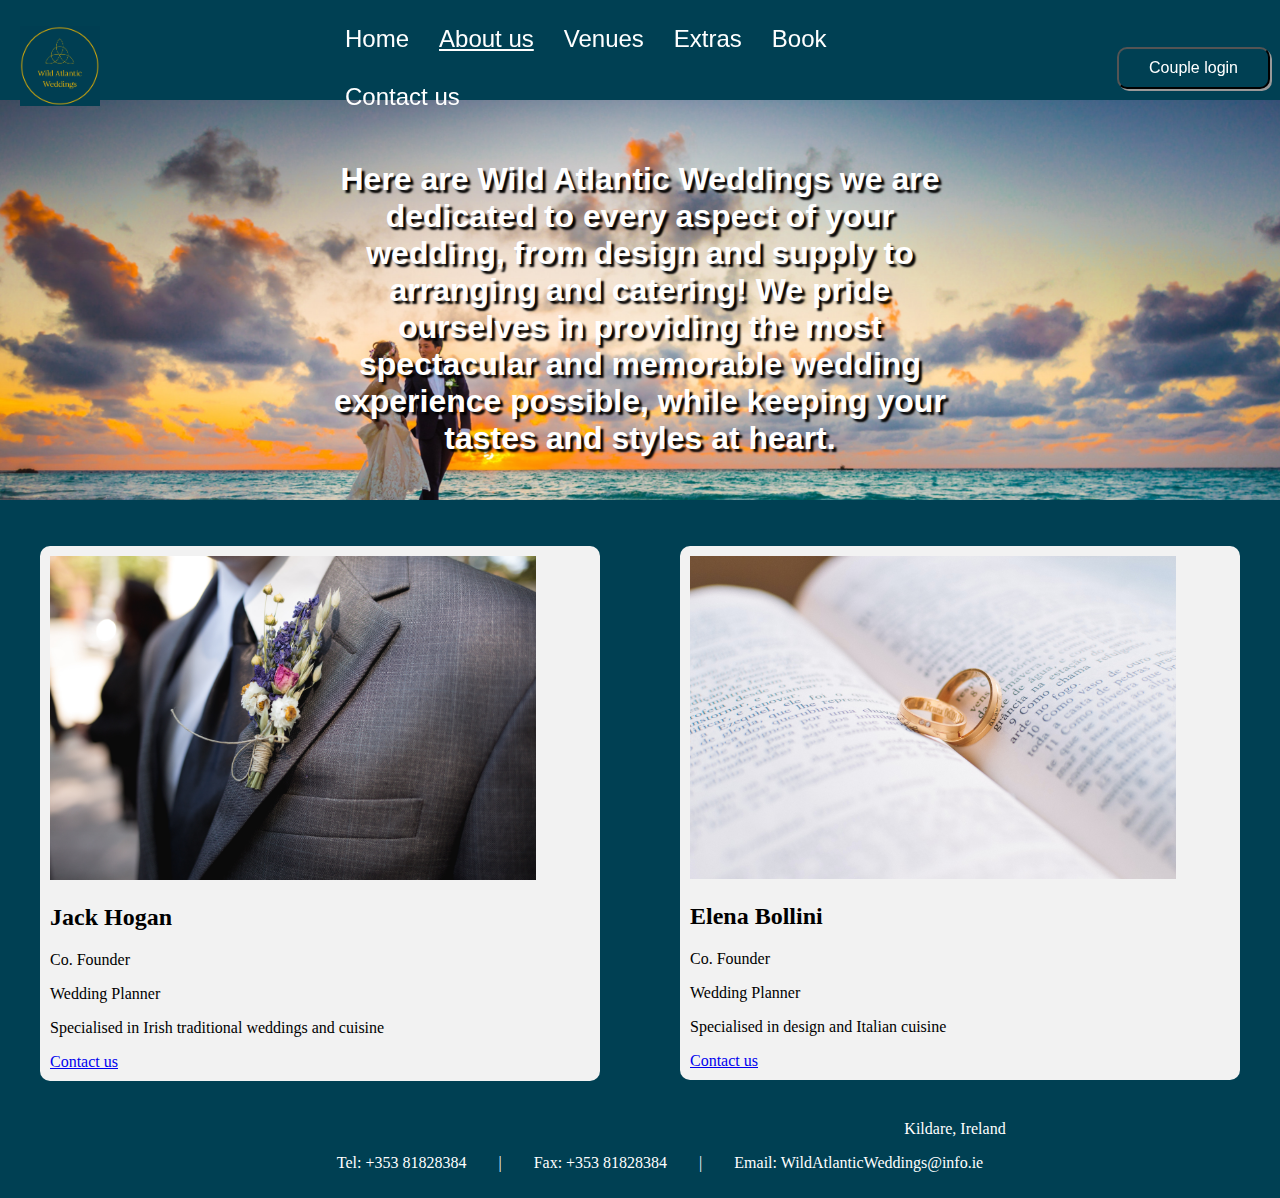
<file: aboutUs.html>
<!--
  Web Design and Client-Side Scripting Project 
      By  Jack Hogan and Elena Bollini
-->
<!DOCTYPE html>
<html lang="en">
	<head>
		<meta charset="UTF-8">

		<!--Search Engine Optimization Title Name-->
		<title> About Us - Wedding Planners </title>
		
		<!--Search Engine Optimization Meta Description-->
		<meta name="description" content="A wedding supplier and catering for the wild atlantic coast. Wedding venues and services across the west coast of Ireland.">
		
		<meta name="viewport" content="width=device-width, initial-scale=1.0">
		<link rel="icon" type="image/x-icon" href="images/favicon2.ico">

		<!--External CSS-->
		<link rel="stylesheet" href="styles.css">

		<!--External JS-->
		<script src="script.js"></script>

		<!--background image for each page-->
		<style>
		.main-mypage{
		background-image: url("images/beach_2.jpg");
		background-attachment: fixed;
		background-position: center;
		background-repeat: no-repeat;
		background-size: cover;
		}
		</style>
	</head>
	<body>
		<header id="stickyNavbar">
			<div class="header-mypage">

				<!--Logo onclick 'Homepage'-->
				<div>
					<a href="index.html"><img id="header-logo" src="images/MicrosoftTeams-image.png" alt="Logo"></a>
				</div>
				<div id="header-navbar">
					<ul id="navbar-menu">
						<li><a href="index.html">Home</a></li>
						<li><a href="aboutUs.html" style="text-decoration: underline;">About us</a></li>
						<li><a href="wedding-venues.html">Venues</a></li>
						<li><a href="wedding-extras.html">Extras</a></li>
						<li><a href="book-your-wedding.html">Book</a></li>
						<li><a href="contactUs.html">Contact us</a></li>
					</ul>
				</div>
				<div class="button-div">
					<button type="button" class="button-login" onclick="showLogin();">Couple login</button>
				</div><br>
				<div class="container-form">
					<form id="login-form" onsubmit="event.preventDefault(); validateForm();" name="login-form">
						<fieldset id="show-login" style="display: none;">
							<legend class="legend-login">Login</legend> <label for="username">Username:</label><br>
							<input type="text" id="username" name="username"><br>
							<br>
							<label for="pwd">Password:</label><br>
							<input type="password" id="password" name="password"><br>
							<br>
							<div class="checkbox">
								<label><input type="checkbox" name="remember"> Remember me</label>
							</div><br>
							<input type="submit" id="submit" value="Submit">
						</fieldset>
					</form>
				</div>
			</div>
		</header>
		<main>
			<div class="main-mypage" style="height: 400px;">
				<div></div>
				<h1 style="text-align:center; width:650px; height:100px; padding-top: 40px" id = "aboutUsText">
					Here are Wild Atlantic Weddings we are dedicated to every aspect of your wedding, from design and supply to arranging and catering! We pride ourselves in providing the most spectacular and memorable wedding experience possible, while keeping your tastes and styles at heart.
				</h1><br>
			</div>
			<div class="column">
				<div class="card">
					<div class="container">
						<img src="images/pexels-pixabay-372176.jpg" alt="Jack" style="width:90%">
						<h2>
							Jack Hogan
						</h2>
						<p class="title">
							Co. Founder
						</p>
						<p>
							Wedding Planner
						</p>
						<p>
							Specialised in Irish traditional weddings and cuisine
						</p><a href="contactUs.html">Contact us</a>
					</div>
				</div>
			</div>
			<div class="column">
				<div class="card">
					<div class="container">
						<img src="images/pexels-caio-56926.jpg" alt="Elena" style="width:90%">
						<h2>
							Elena Bollini
						</h2>
						<p class="title">
							Co. Founder
						</p>
						<p>
							Wedding Planner
						</p>
						<p>
							Specialised in design and Italian cuisine
						</p><a href="contactUs.html">Contact us</a>
					</div>
				</div>
			</div>
		</main>
		<footer class="footer">
			<div class="footer-contact">
				<p>	Kildare, Ireland</p>
				<ul class="footer__contacts">
					<li>
						<a>Tel: +353 81828384</a>
					</li>
					<li>|
					</li>
					<li>
						<a>Fax: +353 81828384</a>
					</li>
					<li>|
					</li>
					<li>
						<a>Email: WildAtlanticWeddings@info.ie</a>
					</li>
				</ul>
			</div>
		</footer>
		<script src="https://code.jquery.com/jquery-3.3.1.slim.min.js"></script>
		<script src="https://ajax.googleapis.com/ajax/libs/jquery/3.6.0/jquery.min.js"></script>
	</body>
</html>
</file>
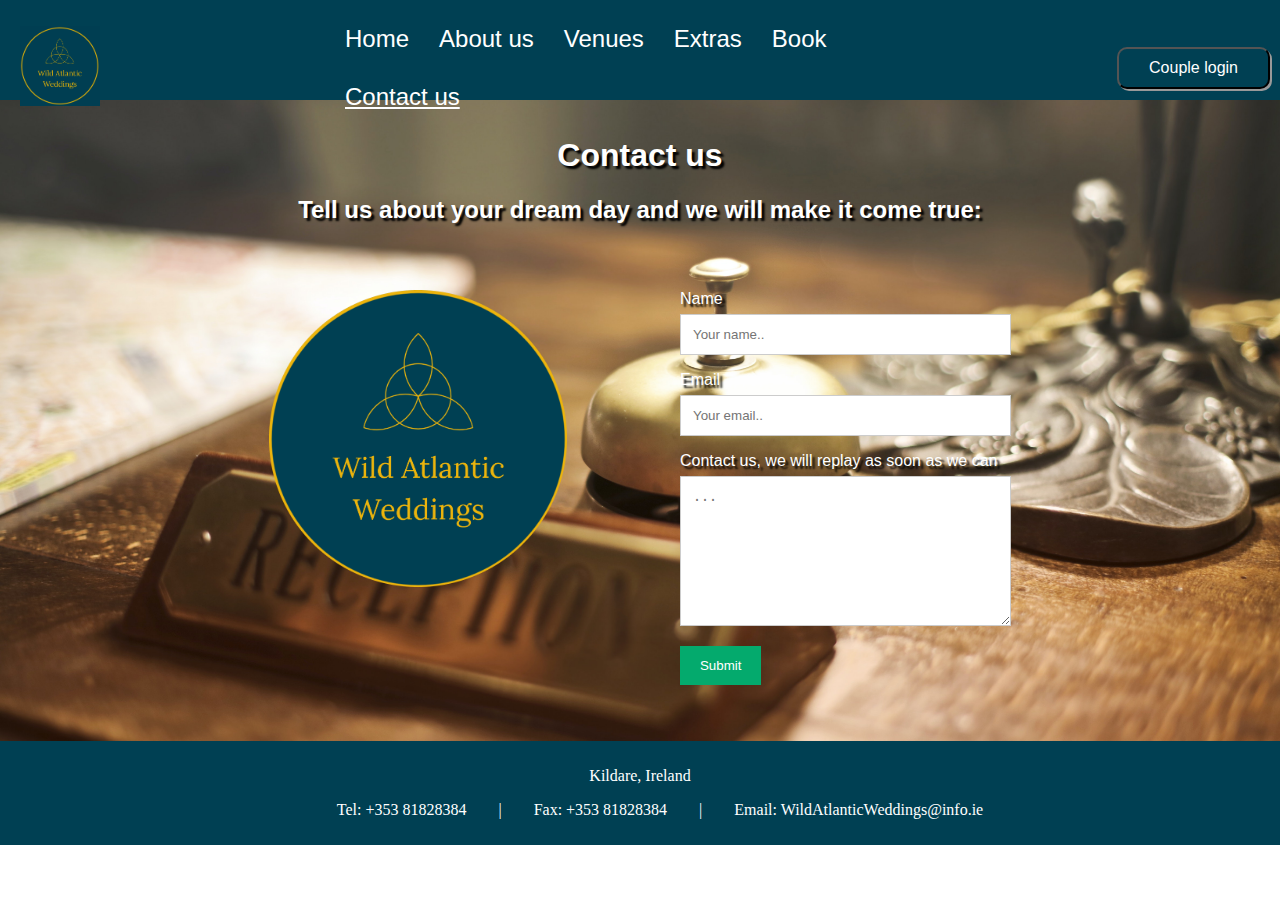
<file: contactUs.html>
<!--
  Web Design and Client-Side Scripting Project 
      By  Jack Hogan and Elena Bollini
-->

<!DOCTYPE html>
<html  lang="en">
<head>
  <meta charset="UTF-8">

  <!--Search Engine Optimization Title Name-->
  <title>Contact Us Wedding Advice</title>
  
  <!--Search Engine Optimization Meta Description-->
  <meta name="description" content="A wedding supplier and catering for the wild atlantic coast. Wedding venues and services across the west coast of Ireland.">
  

  <meta name="viewport" content="width=device-width, initial-scale=1.0">
  <link rel="icon" type="image/x-icon" href="images/favicon2.ico">

  <!--External CSS-->
  <link rel="stylesheet" href="styles.css">

    <!--background image for each page-->
    <style>
      .main-mypage{
        background-image: url("images/contactUs.jpg");
        background-attachment: fixed;
        background-position: center;
        background-repeat: no-repeat;
        background-size: cover;
      }
    </style>

</head>
<body>
  <!-- sticky header with logo, navbar and login -->
  <header id="stickyNavbar">
    <div class="header-mypage">

				<!--Logo onclick 'Homepage'-->
				<div>
					<a href="index.html"><img id="header-logo" src="images/MicrosoftTeams-image.png" alt="Logo"></a>
				</div>
      <!--Navbar-->
      <div id="header-navbar">
        <ul id="navbar-menu">
          <li><a href="index.html">Home</a></li>
          <li><a href="aboutUs.html">About us</a></li>
          <li><a href="wedding-venues.html">Venues</a></li>
          <li><a href="wedding-extras.html">Extras</a></li>
          <li><a href="book-your-wedding.html">Book</a></li>
          <li><a href="contactUs.html" style="text-decoration: underline;">Contact us</a></li>
        </ul>
      </div>
    <div class="button-div"><button type="button" class="button-login" onclick="showLogin();">Couple login</button></div>
    <br>
    <div></div>

    <!-- login form -->
        <div class="container-form">
          <form id="login-form" onsubmit="event.preventDefault(); validateForm();">
            <fieldset id="show-login" style="display: none;">
              <legend class="legend-login">Login</legend>
              <label for="username">Username:</label><br>
                  <input type="text" id="username" name="username"><br>
                <br>
                  <label for="pwd">Password:</label><br>
                  <input type="password" id="password" name="password">
                <br><br>
                    <div class="checkbox">
                      <label><input type="checkbox" name="remember"> Remember me</label>
                    </div>
              <br>
              <input type="submit" id="submit" value="Submit">
            </fieldset>
          </form>
        </div>
    </div>
  </header>

<!--Start of main body-->
<main>
  <div class="main-mypage">
    <div></div>
    <div class="contactUs-container">
  <div style="text-align:center">
    <h1>Contact us</h1>
    <h2 style="color:white; text-shadow: 3px 3px 2px black;">Tell us about your dream day and we will make it come true: </h2>
  </div>
      <div class="row">
        <div class="column">

          <!--Logo-->
          <img src="images/Wild-Atlantic-Weddings-Logo_2-modified.png" alt="Logo" style="width: 90%;">
        </div>
        <div class="column">
          <form id="submitForm" onsubmit="validationSubmition()">
            
            <!--Name-->
            <label for="name" style="color:white; text-shadow: 3px 3px 2px black;">Name</label>
            <input type="text" id="name" name="name" placeholder="Your name..">
            
            <!--Email-->
            <label for="email" style="color:white; text-shadow: 3px 3px 2px black;">Email</label>
            <input type="text" id="email" name="email" placeholder="Your email..">

            <!--Message-->
            <label for="text" style="color:white; text-shadow: 3px 3px 2px black;">Contact us, we will replay as soon as we can</label>
            <textarea id="text" name="text" placeholder="..." style="height:150px"></textarea>
            
            <!--Submit-->
            <input type="submit" value="Submit">
          </form>
        </div>
      </div>
  </div>
  <div>

  </div><!--Right side-->
  </div>
</main><!--End of main-->
    <!-- footer -->
    <footer class="footer">
      <div class="footer-contact">
        <p>Kildare, Ireland </p>
        <ul class="footer__contacts">
          <li>
            <a>Tel: +353 81828384</a>
          </li>
          <li>|</li>
          <li>
            <a>Fax: +353 81828384</a>
          </li>
          <li>|</li>
          <li>
            <a>Email: WildAtlanticWeddings@info.ie</a>
          </li>
        </ul>
      </div>
    </footer>
<script src="script.js"></script>
</body>
</html>
</file>
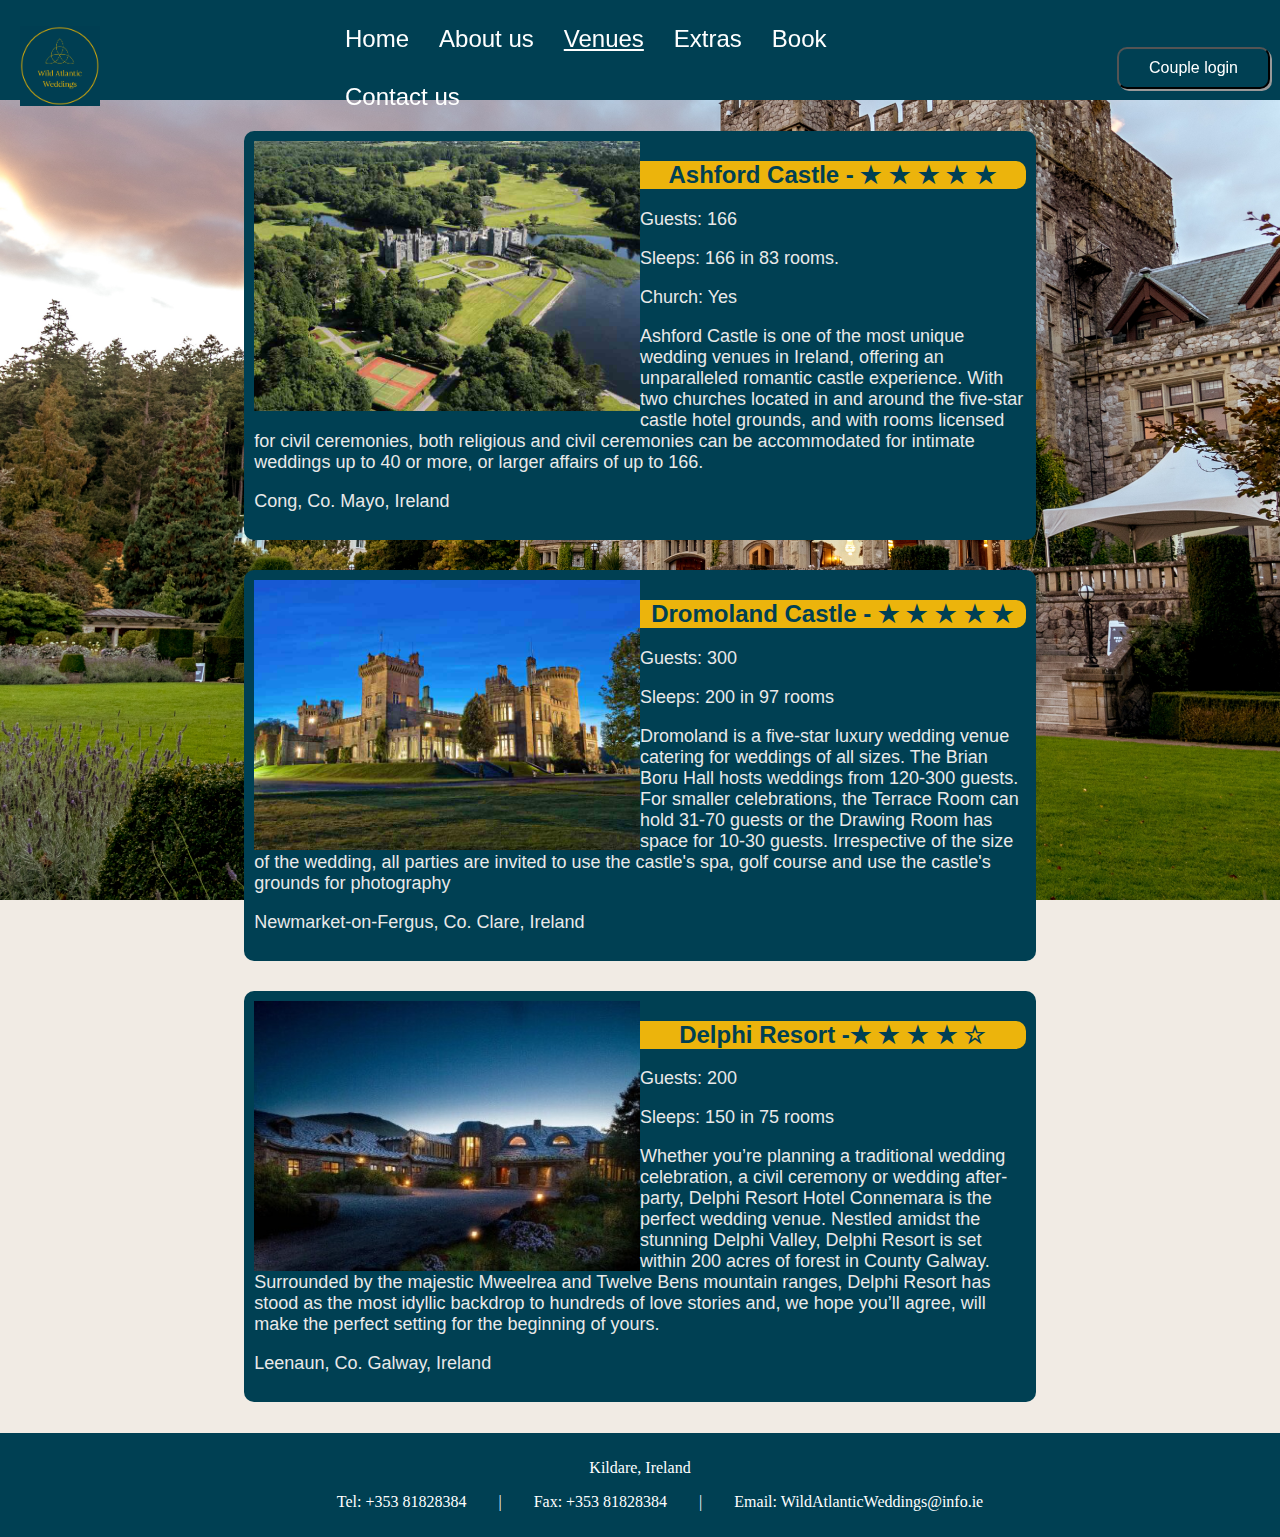
<file: venues.html>
<!DOCTYPE html>
<html  lang="en">
<head>
  <meta charset="UTF-8">
  <title>Wild Atlantic Wedding</title>
  <meta name="viewport" content="width=device-width, initial-scale=1.0">
  <!-- <link rel="favicon" type="FaviconLogo" href="...."> -->
  <link rel="stylesheet" href="styles.css">
  <script src="script.js"></script>
    <!--background image for each page-->
    <style>
      .main-mypage{
        background-image: url("venuesBG.jpg");
        background-attachment: fixed;
        background-position: center;
        background-repeat: no-repeat;
        background-size: cover;
      }
    </style>
</head>
<body>
  <!-- sticky header with logo, navbar and login -->
  <header id="stickyNavbar">
  <div class="header-mypage">
  <div><img id="header-logo" src="MicrosoftTeams-image.png"></div>
  <div id="header-navbar">
  <ul id="navbar-menu">
    <li><a href="index.html">Home</a></li>
    <li><a href="aboutUs.html">About us</a></li>
    <li><a href="venues.html" style="text-decoration: underline;">Venues</a></li>
    <li><a href="weddings.html">Extras</a></li>
    <li><a href="book.html">Book</a></li>
    <li><a href="contactUs.html">Contact us</a></li>
  </ul>
  </div>
  <div class="button-div"><button type="button" class="button-login" onclick="showLogin();">Couple login</button></div>
  <br>
  <div></div>
  <!-- login form -->
  <div class="container-form">
  <form id="login-form" onsubmit="event.preventDefault(); validateForm();">
  <fieldset id="show-login" style="display: none;">
  <legend Style="color: white; background-color: #004053;">Login</legend>
  <label for="username">Username:</label><br>
    <input type="text" id="username" name="username"><br>
    <br>
    <label for="pwd">Password:</label><br>
    <input type="password" id="password" name="password">
    <br><br>
        <div class="checkbox">
          <label><input type="checkbox" name="remember"> Remember me</label>
        </div>
  <br>
  <input type="submit" id="submit" value="Submit">
  </fieldset>
  </form>
</div>
  </div>
  </header>
<main>
  <div class="main-mypage">

    <div>
    </div>

    <!--new code for venue layout-->
    <div class="venueRows">

      <div class="venues">

          <img class="venueImages" src="ashfordCastle.jpg" alt="Ashford Castle">
            <h2 class="venueTitle"> Ashford Castle - &starf; &starf; &starf; &starf; &starf;</h2>
              <p>Guests: 166 </p>
              <p>Sleeps: 166 in 83 rooms.</p>
              <p>Church: Yes</p>

              <p>  Ashford Castle is one of the most unique wedding venues in Ireland, offering an unparalleled romantic castle experience. With two churches located in and around the five-star castle hotel grounds, and with rooms licensed for civil ceremonies, both religious and civil ceremonies can be accommodated for intimate weddings up to 40 or more, or larger affairs of up to 166.</p>
              </p>
              <p>Cong, Co. Mayo, Ireland</p>
      </div>

      <div class ="venues">
          <img class="venueImages" src="dromolandCastle.jpg" alt="Dromoland Castle">
            <h2 class="venueTitle">Dromoland Castle - &starf; &starf; &starf; &starf; &starf;</h2>
            <p>Guests: 300</p>
            <p>Sleeps: 200 in 97 rooms</p>

            <p>Dromoland is a five-star luxury wedding venue catering for weddings of all sizes. The Brian Boru Hall hosts weddings from 120-300 guests. For smaller celebrations, the Terrace Room can hold 31-70 guests or the Drawing Room has space for 10-30 guests. Irrespective of the size of the wedding, all parties are invited to use the castle's spa, golf course and use the castle's grounds for photography</p>
            <p>Newmarket-on-Fergus, Co. Clare, Ireland</p>
      </div>

      <div class="venues">
          <img class="venueImages" src="delphiResort.jpg" alt="Delphi Resort">
            <h2 class="venueTitle">Delphi Resort -&starf; &starf; &starf; &starf; &star; </h2>
            <p>Guests: 200</p>
            <p>Sleeps: 150 in 75 rooms</p>

            <p>Whether you’re planning a traditional wedding celebration, a civil ceremony or wedding after-party, Delphi Resort Hotel Connemara is the perfect wedding venue. Nestled amidst the stunning Delphi Valley, Delphi Resort is set within 200 acres of forest in County Galway. Surrounded by the majestic Mweelrea and Twelve Bens mountain ranges, Delphi Resort has stood as the most idyllic backdrop to hundreds of love stories and, we hope you’ll agree, will make the perfect setting for the beginning of yours.</p>
            <p>Leenaun, Co. Galway, Ireland </p>
      </div>
    </div><!--end of new code-->

  </div>
</main>
<!-- footer -->
<footer class="footer">
<div class="footer-contact">
<p>Kildare, Ireland </p>
<ul class="footer__contacts">
  <li>
    <a>Tel: +353 81828384</a>
  </li>
  <li>|</li>
  <li>
    <a>Fax: +353 81828384</a>
  </li>
  <li>|</li>
  <li>
    <a>Email: WildAtlanticWeddings@info.ie</a>
  </li>
</ul>
</div>
</footer>
</body>
</html>
</file>
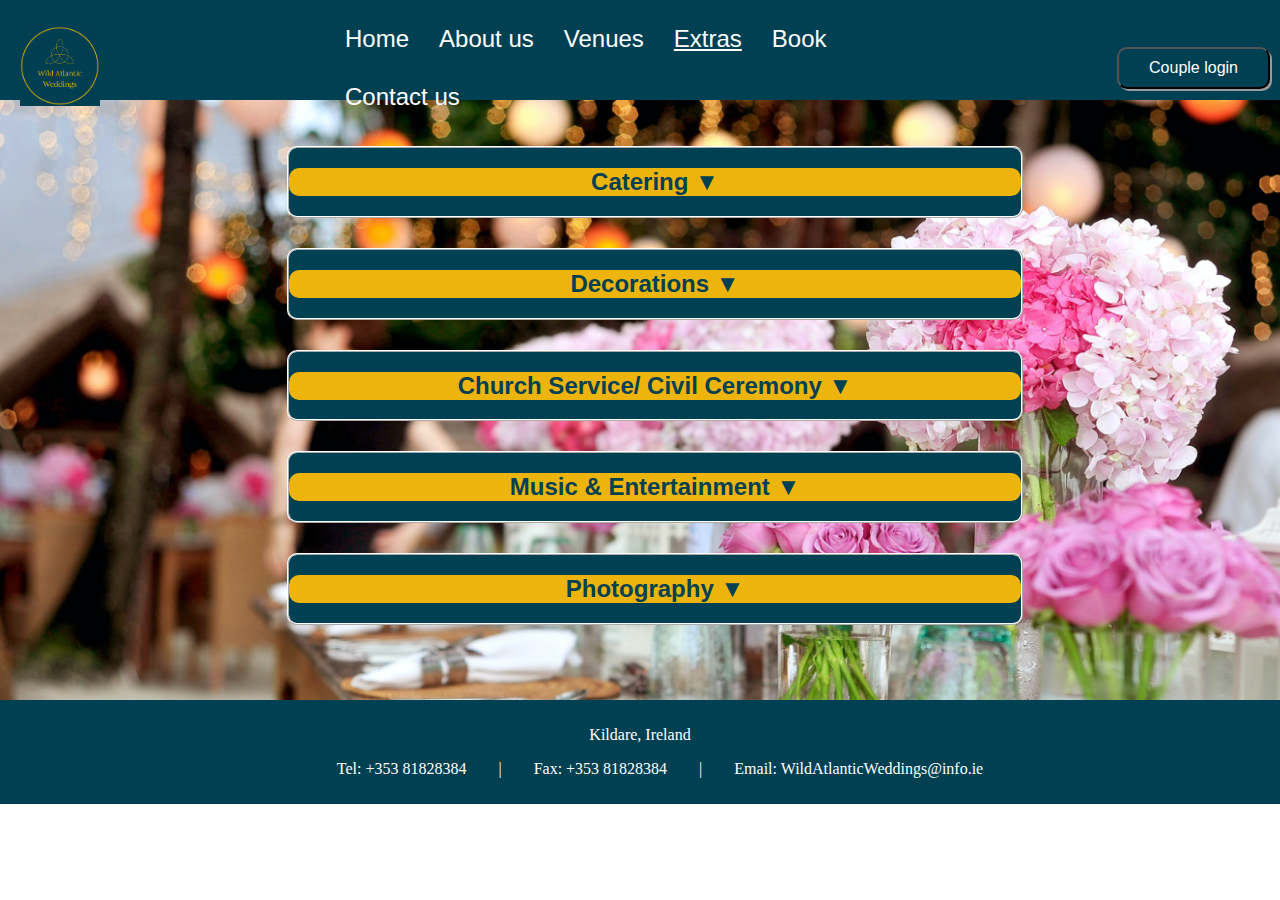
<file: wedding-extras.html>
<!--
  Web Design and Client-Side Scripting Project 
      By  Jack Hogan and Elena Bollini
-->

<!DOCTYPE html>
<html  lang="en">
<head>
  <meta charset="UTF-8">

  <!--Search Engine Optimization Title Name-->
  <title>Wedding Extras</title>
  
  <!--Search Engine Optimization Meta Description-->
  <meta name="description" content="A wedding supplier and catering for the wild atlantic coast. Wedding venues and services across the west coast of Ireland.">
  
  
  <meta name="viewport" content="width=device-width, initial-scale=1.0">
  <link rel="icon" type="image/x-icon" href="images/favicon2.ico">

  <!--External CSS-->
  <link rel="stylesheet" href="styles.css">

  <!--External JS-->
  <script src="script.js"></script>

<!--background image for each page-->
  <style>
    .main-mypage{
      background-image: url("images/extrasPage.jpg");
      background-attachment: fixed;
      background-position: center;
      background-repeat: no-repeat;
      background-size: cover;
    }
  </style>
</head>

<body>
  <!-- sticky header with logo, navbar and login -->
  <header id="stickyNavbar">
    <div class="header-mypage">
        
        <!--Logo onclick 'Homepage'-->
        <div>
            <a href="index.html"><img id="header-logo" src="images/MicrosoftTeams-image.png" alt="Logo"></a>
        </div>
      <!--Navbar-->
      <div id="header-navbar">
        <ul id="navbar-menu">
            <li><a href="index.html">Home</a></li>
            <li><a href="aboutUs.html">About us</a></li>
            <li><a href="wedding-venues.html">Venues</a></li>
            <li><a href="wedding-extras.html" style="text-decoration: underline;">Extras</a></li>
            <li><a href="book-your-wedding.html">Book</a></li>
            <li><a href="contactUs.html">Contact us</a></li>
        </ul>
      </div>
    <div class="button-div"><button type="button" class="button-login" onclick="showLogin();">Couple login</button></div>
    <br>
    <div></div>

    <!-- login form -->
        <div class="container-form">
          <form id="login-form" onsubmit="event.preventDefault(); validateForm();">
            <fieldset id="show-login" style="display: none;">
              <legend class="legend-login">Login</legend>
              <label for="username">Username:</label><br>
                  <input type="text" id="username" name="username"><br>
                <br>
                  <label for="pwd">Password:</label><br>
                  <input type="password" id="password" name="password">
                <br><br>
                    <div class="checkbox">
                      <label><input type="checkbox" name="remember"> Remember me</label>
                    </div>
              <br>
              <input type="submit" id="submit" value="Submit">
            </fieldset>
          </form>
        </div>
    </div>
  </header>
<main>
  <div class="main-mypage">

    <div id="">
    </div>

      <!--Extra Options Layout-->
    <div class="extras">

      <div class="extrasDiv">


            <h2 class="venueTitle" onclick="showOption1()" > Catering &#x25BC;</h2>
            <p class="show-detail1">
            <img class="extraImages" src="images/catering.jpeg" alt="Catering">
             We can provide catering for up to 300 people. We offer packages that include appetisers, mains and deserts. We also offer full cake packages along with specific design needs tailered for you. Full bar can be supplied as an etxra including champage or procesco receptions on arrival.
            </p>
      </div>

      <div class ="extrasDiv">
            <h2 class="venueTitle" onclick="showOption2()">Decorations &#x25BC;</h2>
            <p class="show-detail2">
            <img class="extraImages" src="images/decorations.jpeg" alt="Decorations">
            To make your dream day even more beauitful we offer a full decoration package that can be completely tailered to your own style and taste! We will transform any function room into a place of awe and beauty and make thos photographs even more special!
            </p>
      </div>

      <div class="extrasDiv">
            <h2 class="venueTitle" onclick="showOption3()"> Church Service/ Civil Ceremony &#x25BC;</h2>
            <p class="show-detail3">
            <img class="extraImages" src="images/service.jpeg" alt="Church Service">
            Wild Atlantic Weddings also offer as wedding service as an extra. This can be a civil or religious cermony depending on your wishes. This can as small or big as required depending on your chosen venue.
            </p>
      </div>

      <div class="extrasDiv">
        <h2 class="venueTitle" onclick="showOption4()"> Music & Entertainment &#x25BC;</h2>
        <p class="show-detail4">
        <img class="extraImages" src="images/jazzBand.jpg" alt="Jazz Band">
        Wether it's a DJ, a jazz band or an orcherstra or maybe even a comedian or a magician, we have a vast range of options to choose from which will finish your night off in style!
        </p>
      </div>

      <div class="extrasDiv">
        <h2 class="venueTitle" onclick="showOption5()"> Photography &#x25BC;</h2>
        <p class="show-detail5">
        <img class="extraImages" src="images/photographerWed.jpg" alt="Photographer">
        Here at Wild Atlantic Weddings we pride ourselves in creating the most memorable experience possible for our customers. The most memorable moments should be captured in time and to do so we supply photographers of the highest quality to capture all the moments of your special day.
        </p>
  </div>

    </div><!--end of new code-->

    </div>

</main>
    <!-- footer -->
    <footer class="footer">
        <div class="footer-contact">
            <p>Kildare, Ireland </p>
            <ul class="footer__contacts">
            <li>
                <a>Tel: +353 81828384</a>
            </li>
            <li>|</li>
            <li>
                <a>Fax: +353 81828384</a>
            </li>
            <li>|</li>
            <li>
                <a>Email: WildAtlanticWeddings@info.ie</a>
            </li>
            </ul>
        </div>
    </footer>
<script src="https://code.jquery.com/jquery-3.3.1.slim.min.js"></script>
<script src="https://ajax.googleapis.com/ajax/libs/jquery/3.6.0/jquery.min.js"></script>
</body>
</html>
</file>
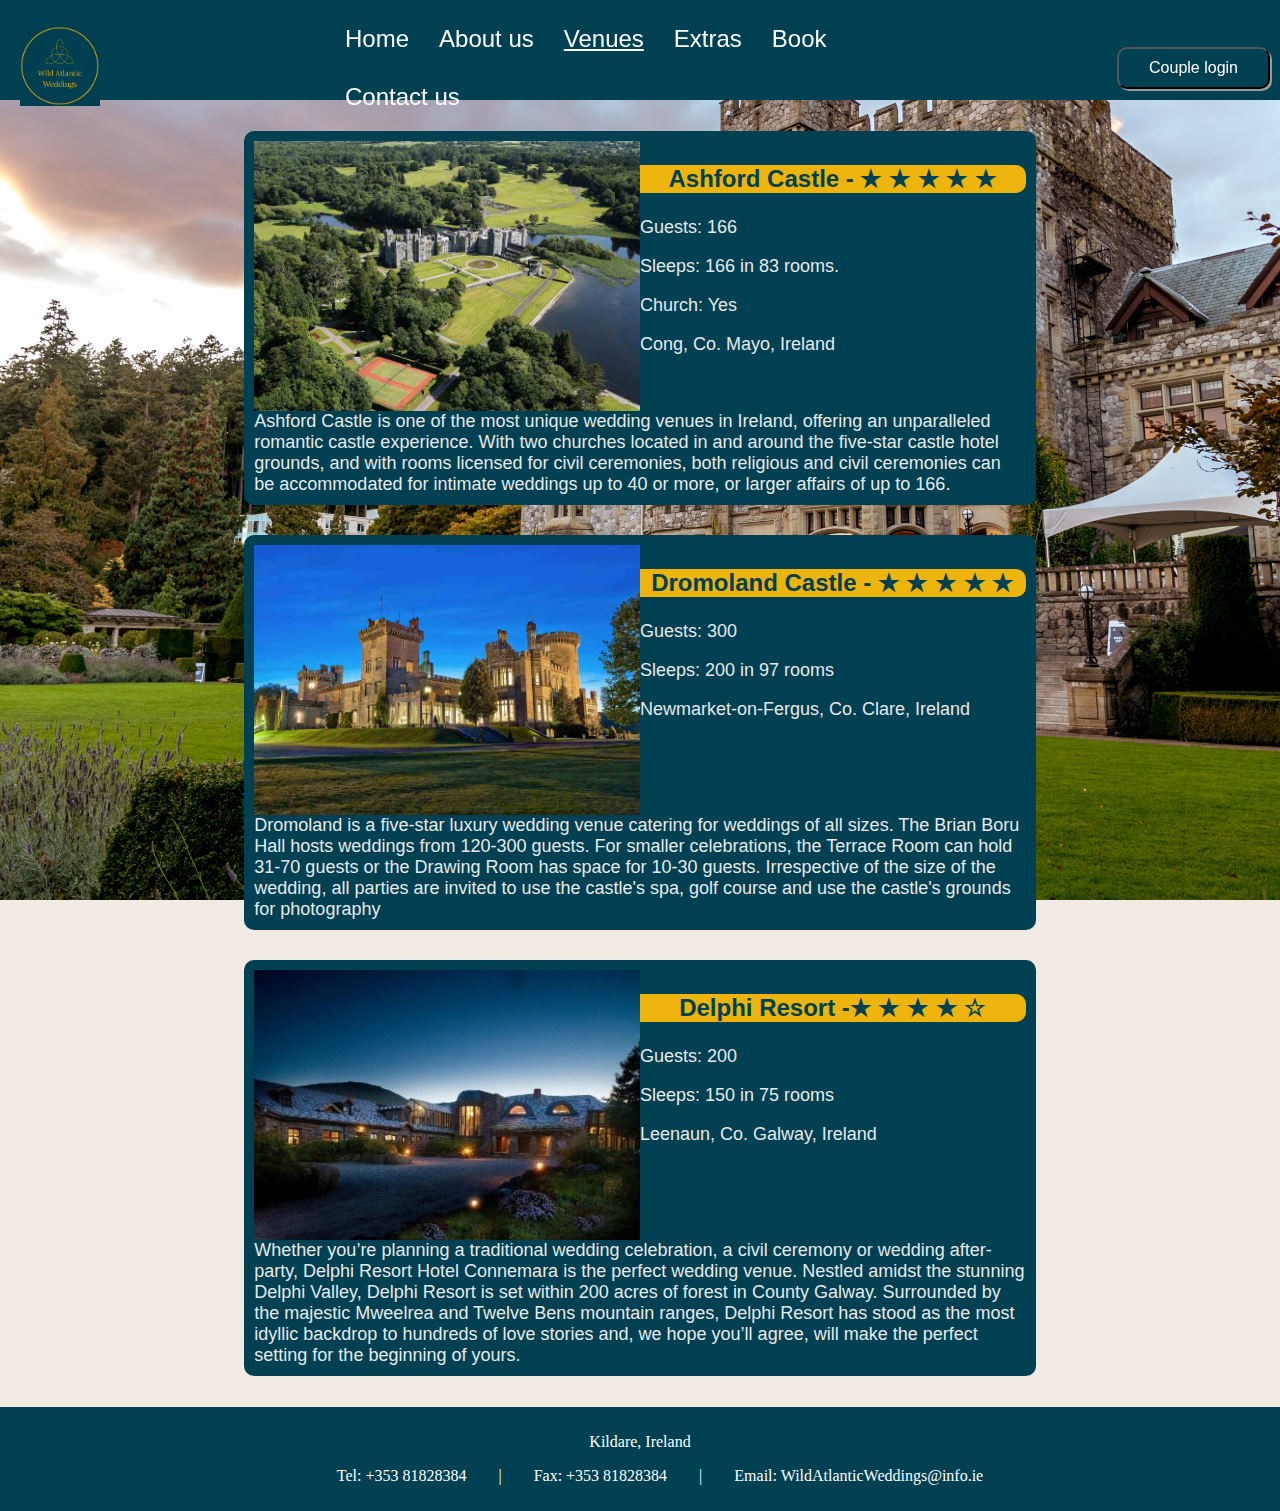
<file: wedding-venues.html>
<!--
  Web Design and Client-Side Scripting Project 
      By  Jack Hogan and Elena Bollini
-->

<!DOCTYPE html>
<html  lang="en">
<head>
  <meta charset="UTF-8">

  <!--Search Engine Optimization-->
  <title>Wedding Venues</title>
  
  <!--Search Engine Optimization Meta Description-->
  <meta name="description" content="A wedding supplier and catering for the wild atlantic coast. Wedding venues and services across the west coast of Ireland.">
  
  
  <meta name="viewport" content="width=device-width, initial-scale=1.0">
  <link rel="icon" type="image/x-icon" href="images/favicon2.ico">

  <!--External CSS-->
  <link rel="stylesheet" href="styles.css">

  <!--External JS-->
  <script src="script.js"></script>

    <!--background image for each page-->
    <style>
      .main-mypage{
        background-image: url("images/venuesBG.jpg");
        background-attachment: fixed;
        background-position: center;
        background-repeat: no-repeat;
        background-size: cover;
      }
    </style>
</head>

<body>

  <!-- sticky header with logo, navbar and login -->
  <header id="stickyNavbar">
    <div class="header-mypage">
				<!--Logo onclick 'Homepage'-->
				<div>
					<a href="index.html"><img id="header-logo" src="images/MicrosoftTeams-image.png" alt="Logo"></a>
				</div>
      <!--Navbar-->
      <div id="header-navbar">
        <ul id="navbar-menu">
            <li><a href="index.html">Home</a></li>
            <li><a href="aboutUs.html">About us</a></li>
            <li><a href="wedding-venues.html" style="text-decoration: underline;">Venues</a></li>
            <li><a href="wedding-extras.html">Extras</a></li>
            <li><a href="book-your-wedding.html">Book</a></li>
            <li><a href="contactUs.html">Contact us</a></li>
        </ul>
      </div>
    <div class="button-div"><button type="button" class="button-login" onclick="showLogin();">Couple login</button></div>
    <br>
    <div></div>

    <!-- login form -->
        <div class="container-form">
          <form id="login-form" onsubmit="event.preventDefault(); validateForm();">
            <fieldset id="show-login" style="display: none;">
              <legend class="legend-login">Login</legend>
              <label for="username">Username:</label><br>
                  <input type="text" id="username" name="username"><br>
                <br>
                  <label for="pwd">Password:</label><br>
                  <input type="password" id="password" name="password">
                <br><br>
                    <div class="checkbox">
                      <label><input type="checkbox" name="remember"> Remember me</label>
                    </div>
              <br>
              <input type="submit" id="submit" value="Submit">
            </fieldset>
          </form>
        </div>
    </div>
  </header>
<main>
  <div class="main-mypage">

    <div><!--Left Side-->
    </div>

    <!--Venues layout-->
    <div class="venueRows">

      <div class="venues">

          <img class="venueImages" src="images/ashfordCastle.jpg" alt="Ashford Castle">
			<h3 class="venueTitle"> Ashford Castle - &starf; &starf; &starf; &starf; &starf;</h3>
              <p>Guests: 166 </p>
              <p>Sleeps: 166 in 83 rooms.</p>
              <p>Church: Yes</p>
			  <p>Cong, Co. Mayo, Ireland</p>

              <div class="venueDescription">
				 Ashford Castle is one of the most unique wedding venues in Ireland, offering an unparalleled romantic castle experience. With two churches located in and around the five-star castle hotel grounds, and with rooms licensed for civil ceremonies, both religious and civil ceremonies can be accommodated for intimate weddings up to 40 or more, or larger affairs of up to 166.
			  </div>
		  </div>

      <div class ="venues">
          <img class="venueImages" src="images/dromolandCastle.jpg" alt="Dromoland Castle">
            <h3 class="venueTitle">Dromoland Castle - &starf; &starf; &starf; &starf; &starf;</h3>
            <p>Guests: 300</p>
            <p>Sleeps: 200 in 97 rooms</p>
            <p>Newmarket-on-Fergus, Co. Clare, Ireland</p>
			<div class="venueDescription">
            	Dromoland is a five-star luxury wedding venue catering for weddings of all sizes. The Brian Boru Hall hosts weddings from 120-300 guests. For smaller celebrations, the Terrace Room can hold 31-70 guests or the Drawing Room has space for 10-30 guests. Irrespective of the size of the wedding, all parties are invited to use the castle's spa, golf course and use the castle's grounds for photography
			</div>
      </div>

      <div class="venues">
          <img class="venueImages" src="images/delphiResort.jpg" alt="Delphi Resort">
            <h3 class="venueTitle">Delphi Resort -&starf; &starf; &starf; &starf; &star; </h3>
            <p>Guests: 200</p>
            <p>Sleeps: 150 in 75 rooms</p>
            <p>Leenaun, Co. Galway, Ireland </p>
			<div class="venueDescription">
            	Whether you’re planning a traditional wedding celebration, a civil ceremony or wedding after-party, Delphi Resort Hotel Connemara is the perfect wedding venue. Nestled amidst the stunning Delphi Valley, Delphi Resort is set within 200 acres of forest in County Galway. Surrounded by the majestic Mweelrea and Twelve Bens mountain ranges, Delphi Resort has stood as the most idyllic backdrop to hundreds of love stories and, we hope you’ll agree, will make the perfect setting for the beginning of yours.
			</div>
      </div>
    </div><!--end of new code-->

  </div>
</main>
  <!-- footer -->
  <footer class="footer">
    <div class="footer-contact">
      <p>Kildare, Ireland </p>
      <ul class="footer__contacts">
        <li>
          <a>Tel: +353 81828384</a>
        </li>
        <li>|</li>
        <li>
          <a>Fax: +353 81828384</a>
        </li>
        <li>|</li>
        <li>
          <a>Email: WildAtlanticWeddings@info.ie</a>
        </li>
      </ul>
    </div>
  </footer>
</body>
</html>
</file>
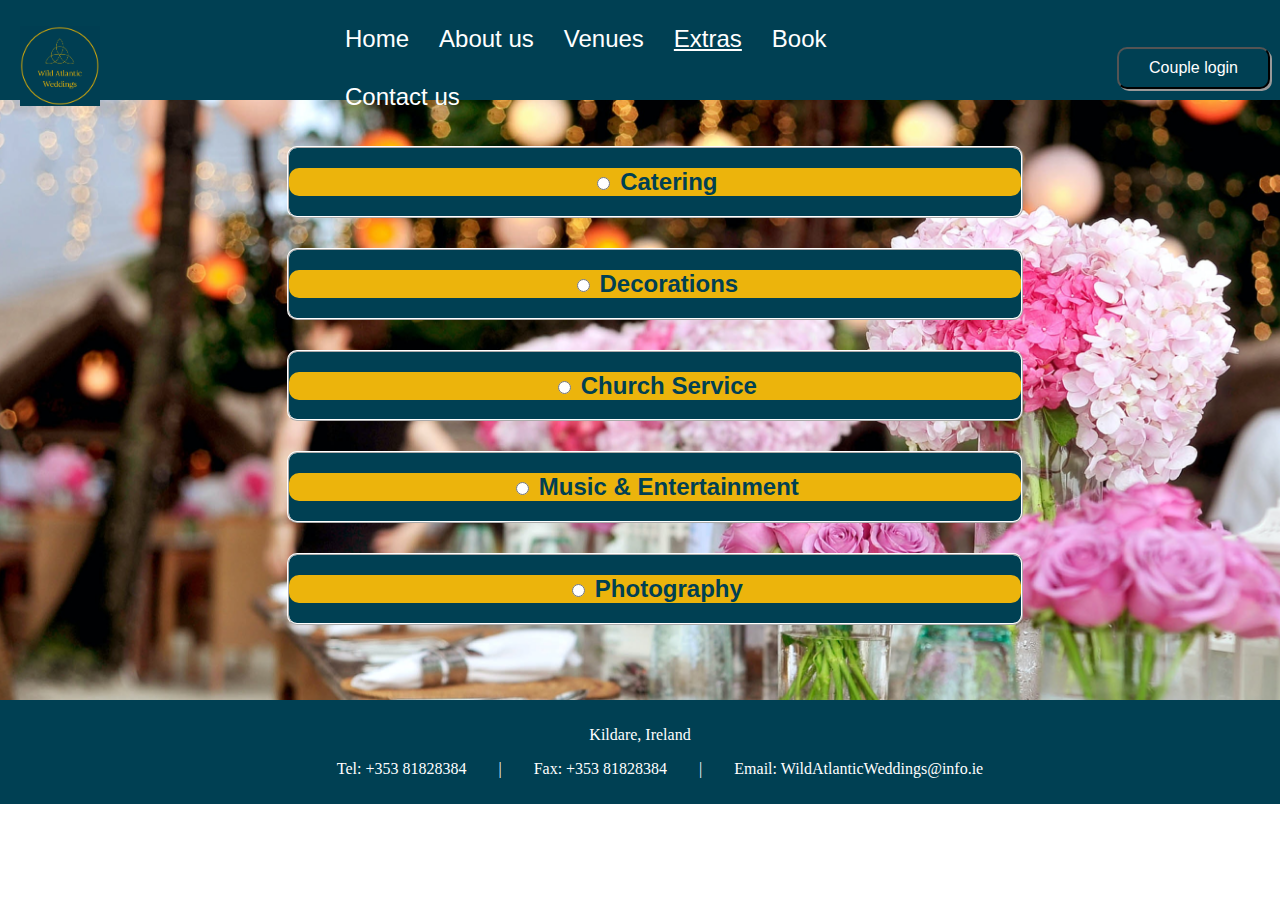
<file: weddings.html>
<!DOCTYPE html>
<html  lang="en">
<head>
  <meta charset="UTF-8">
  <title>Wild Atlantic Wedding</title>
  <meta name="viewport" content="width=device-width, initial-scale=1.0">
  <!-- <link rel="favicon" type="FaviconLogo" href="...."> -->
  <link rel="stylesheet" href="styles.css">
  <script src="script.js"></script>
  <style>
    .main-mypage{
      background-image: url("extrasPage.jpg");
      background-attachment: fixed;
      background-position: center;
      background-repeat: no-repeat;
      background-size: cover;
    }
  </style>
</head>
<body>
  <!-- sticky header with logo, navbar and login -->
  <header id="stickyNavbar">
  <div class="header-mypage">
  <div><img id="header-logo" src="MicrosoftTeams-image.png"></div>
  <div id="header-navbar">
  <ul id="navbar-menu">
    <li><a href="index.html">Home</a></li>
    <li><a href="aboutUs.html">About us</a></li>
    <li><a href="venues.html">Venues</a></li>
    <li><a href="weddings.html" style="text-decoration: underline;">Extras</a></li>
    <li><a href="book.html">Book</a></li>
    <li><a href="contactUs.html">Contact us</a></li>
  </ul>
  </div>
  <div class="button-div"><button type="button" class="button-login" onclick="showLogin();">Couple login</button></div>
  <br>
  <div></div>
  <!-- login form -->
  <div class="container-form">
  <form id="login-form" onsubmit="event.preventDefault(); validateForm();">
  <fieldset id="show-login" style="display: none;">
  <legend Style="color: white; background-color: #004053;">Login</legend>
  <label for="username">Username:</label><br>
    <input type="text" id="username" name="username"><br>
    <br>
    <label for="pwd">Password:</label><br>
    <input type="password" id="password" name="password">
    <br><br>
        <div class="checkbox">
          <label><input type="checkbox" name="remember"> Remember me</label>
        </div>
  <br>
  <input type="submit" id="submit" value="Submit">
  </fieldset>
  </form>
  </div>
</div>
  </header>
<main>
  <div class="main-mypage">

    <div id="">
    </div>
    
      <!--new code for extras layout-->
    <div class="extras">

      <div class="extrasDiv">


            <h2 class="venueTitle"><input type="radio" class="weddingOption1" name="select-service"  onclick="showOption1()" > Catering</h2>
            <p class="show-detail1">
            <img class="extraImages" src="catering.jpeg" alt="Catering">
             We can provide catering for up to 300 people. We offer packages that include appetisers, mains and deserts. We also offer full cake packages along with specific design needs tailered for you. Full bar can be supplied as an etxra including champage or procesco receptions on arrival.
            </p>
      </div>

      <div class ="extrasDiv">
            <h2 class="venueTitle"><input type="radio" class="weddingOption2" name="select-service" onclick="showOption2()"> Decorations </h2>
            <p class="show-detail2">
            <img class="extraImages" src="decorations.jpeg" alt="Decorations">
            To make your dream day even more beauitful we offer a full decoration package that can be completely tailered to your own style and taste! We will transform any function room into a place of awe and beauty and make thos photographs even more special!
            </p>
      </div>

      <div class="extrasDiv">
            <h2 class="venueTitle"><input type="radio" class="weddingOption3" name="select-service" onclick="showOption3()"> Church Service</h2>
            <p class="show-detail3">
            <img class="extraImages" src="service.jpeg" alt="Church Service">
            Wild Atlantic Weddings also offer as wedding service as an extra. This can be a civil or religious cermony depending on your wishes. This can as small or big as required depending on your chosen venue.
            </p>
      </div>

      <div class="extrasDiv">
        <h2 class="venueTitle"><input type="radio" class="weddingOption4" name="select-service" onclick="showOption4()"> Music & Entertainment </h2>
        <p class="show-detail4">
        <img class="extraImages" src="jazzBand.jpg" alt="Jazz Band">
        Wether it's a DJ, a jazz band or an orcherstra or maybe even a comedian or a magician, we have a vast range of options to choose from which will finish your night off in style!
        </p>
      </div>

      <div class="extrasDiv">
        <h2 class="venueTitle"><input type="radio" class="weddingOption5" name="select-service" onclick="showOption5()"> Photography </h2>
        <p class="show-detail5">
        <img class="extraImages" src="photographerWed.jpg" alt="Photographer">
        Here at Wild Atlantic Weddings we pride ourselves in creating the most memorable experience possible for our customers. The most memorable moments should be captured in time and to do so we supply photographers of the highest quality to capture all the moments of your special day.
        </p>
  </div>

    </div><!--end of new code-->

    </div>

</main>
<!-- footer -->
<footer class="footer">
<div class="footer-contact">
<p>Kildare, Ireland </p>
<ul class="footer__contacts">
  <li>
    <a>Tel: +353 81828384</a>
  </li>
  <li>|</li>
  <li>
    <a>Fax: +353 81828384</a>
  </li>
  <li>|</li>
  <li>
    <a>Email: WildAtlanticWeddings@info.ie</a>
  </li>
</ul>
</div>
</footer>
<script src="https://code.jquery.com/jquery-3.3.1.slim.min.js"></script>
<script src="https://ajax.googleapis.com/ajax/libs/jquery/3.6.0/jquery.min.js"></script>
</body>
</html>
</file>
<file: styles.css>
/* ~~style common to all the pages~~ */

body {
  margin: 0;
}

h1{
  font-family: "Goudy Old Style",'Segoe UI', Tahoma, Geneva, Verdana, sans-serif;
  text-shadow: 3px 3px 2px black;
  color:#ffffff;
}

/* header*/
.header-mypage {
  display: grid;
  grid-template-columns: 2fr 4fr 2fr;
  grid-template-rows: auto;
  grid-auto-rows: minmax(100px, auto);
  background-color:  #004053;
  color: #fff;
  font-family: 'EB Garamond', sans-serif;
  max-height: 100px;
}

#stickyNavbar{
  position: sticky;
  top: 0px;
  z-index: 1;
}

.header-mypage > div{
  padding: 10px;
  align-self: center;
  justify-items: center;
}

#header-logo{
  height: 80px;
  padding-left: 10px;
}

#navbar-menu {
  list-style-type: none;
  margin: 0;
  padding: 0;
}

#navbar-menu > li {
  float: left;
}

#navbar-menu > li a {
  display: block;
  text-align: center;
  font-size: 1.5em;
  padding: 15px;
  color: #fff;
  text-decoration: none;
  transition: transform .3s;
}

#navbar-menu > li a:hover {
  color: #fff;
  cursor: pointer;
  transform: scale(1.5);
}

.button-login{
  float: right;
  border-style: outset;
  border-radius: 10px;
  box-shadow: 2px 2px #999;
  cursor: pointer;
  color: #fff;
  background-color:  #004053;
  font-size: 16px;
  padding: 10px 30px;
}

.button-login:hover{
  background-color:  #003342;
  color: white;
  cursor: pointer;
}

.button-login:active{
  box-shadow: 3px 3px #666;
  transform: translateY(4px);
}

.legend-login{
  color: white;
  font-size: 25px;
  text-shadow: -3px -3px 2px black;
}

.container-form{
  z-index: 1;
}

.header-img{
  background-size: cover;
  background-size: 100% 100%;
  height: 400px;
  width: 600px;
  flex: 1 1;
  flex-grow: 1;
  flex-shrink: 1;
  flex-basis: 0%;
}

/* main */
.main-mypage {
  display: grid;
  grid-template-columns: 1fr 4fr 1fr;
  grid-auto-rows: minmax(600px, auto);
  justify-items: center;
  background-color: #F1EBE4;
  font-family: "Goudy Old Style",'Segoe UI', Tahoma, Geneva, Verdana, sans-serif;

}

.main-mypage > div{
padding: 1em;
}

fieldset {
  border-radius: 10px;
}
/* footer */
.footer {
  background-color: #004053;
  color: white;
  text-align: center;
  padding: 10px;
}

.footer .footer__contacts li {
  display: inline;
  list-style-type: none;
  margin: -5px 14px 0;
  content: '|';
}
/* ~~Style specific to the different PAGES~~ */

/* style specific of HOME page */
#home-mypage {
  background-size: 100% 100%;
  color: black;
  text-align: center;
}

#indexLogo{
  display: block;
  margin-left: auto;
  margin-right: auto;
  padding: 30px;
  width: 60%;
}

#carouselExampleCaptions{
  padding: 20px;
}

#show-login{
  display: none;
  background-color: #004053;
  margin-inline-start: 2px;
  margin-inline-end: 2px;
  padding-block-start: 0.35em;
  padding-inline-start: 0.75em;
  padding-inline-end: 0.75em;
  padding-block-end: 0.625em;
  min-inline-size: min-content;
  border-width: 2px;
  border-style: groove;
  border-image: initial;
}

.button-div{
  padding-right: 10px;
}

/* style specific of WEDDING page */
#myServicesForm{
  width: 200px;
  float: left;
}

#myServicesForm fieldset{
  padding: 15px;
  border-radius: 10px;
  background-color: #004053;
  color: #ECB40C;
}

/* hidden cont form */
p.show-detail1, p.show-detail2, p.show-detail3, p.show-detail4, p.show-detail5{
  display: none;
}

/*  style of contact us page */
* {
  box-sizing: border-box;
}

/* Style inputs */

input[type="text"], input[type="password"], select, textarea {
  width: 100%;
  padding: 12px;
  border: 1px solid #ccc;
  margin-top: 6px;
  margin-bottom: 16px;
  resize: vertical;
}

input[type="submit"] {
  background-color: #04AA6D;
  color: white;
  padding: 12px 20px;
  border: none;
  cursor: pointer;
}

input[type="submit"]:hover {
  background-color: #45a049;
  cursor: pointer;
}


/* Style the container/contact section */
.container {
  border-radius: 10px;
  background-color: #f2f2f2;
  padding: 10px;
}

/* Create two columns that float next to eachother */
.column {
  float: left;
  width: 50%;
  margin-top: 6px;
  padding: 40px;
}

/* Clear floats after the columns */
.row:after {
  content: "";
  display: table;
  clear: both;
}

/*venues css*/
.venueRows {
  width:100%;
  background-color: #fff;
  background-color: rgba(255,255,255,0);
  text-align: left;
}

.venues {
  display: inline-block;
  background-color: #004053;
  color: #e9e9e9;

  font-size: large;
  margin: 15px;
  border-radius: 10px;
  padding: 10px;
}


.venueImages{
  max-width: 50%;
  float: left;

}

.venueTitle{
  background-color: #ECB40C;
  text-align: center;
  color: #004053;
  font-family: "Goudy Old Style",'Segoe UI', Tahoma, Geneva, Verdana, sans-serif;
  border-radius: 10px;
  font-size: x-large;
}

.venueTitle:hover{
  cursor: pointer;
}

.venueDescription{
	  float: left;
}

/*wedding extras CSS*/

.extras{
  display: inline-block;
  background-color: #fff;
  background-color: rgba(255,255,255,0);
  color: #e9e9e9;
  height: fit-content;
  width: 90%;
  margin: 15px;
}

.extrasDiv{
  float:left;
  width:100%;
  height: fit-content;
  background-color:#004053;
  margin: 15px;
  border-radius: 10px;
  border: ridge 2px white;
  font-size: large;
}

.extraImages{
  height:250px;
  width: 250px;
  object-fit: cover;
  object-position: center;
  float: left;
  max-width: 100%;
  max-height: 100%;
}

/* style specific to book page */

.bookingForm{
  color: white;
  margin: 40px 60px 40px 20px;
  padding: 30px;
}

#guestInput{
  width: 50px;
}
</file>
